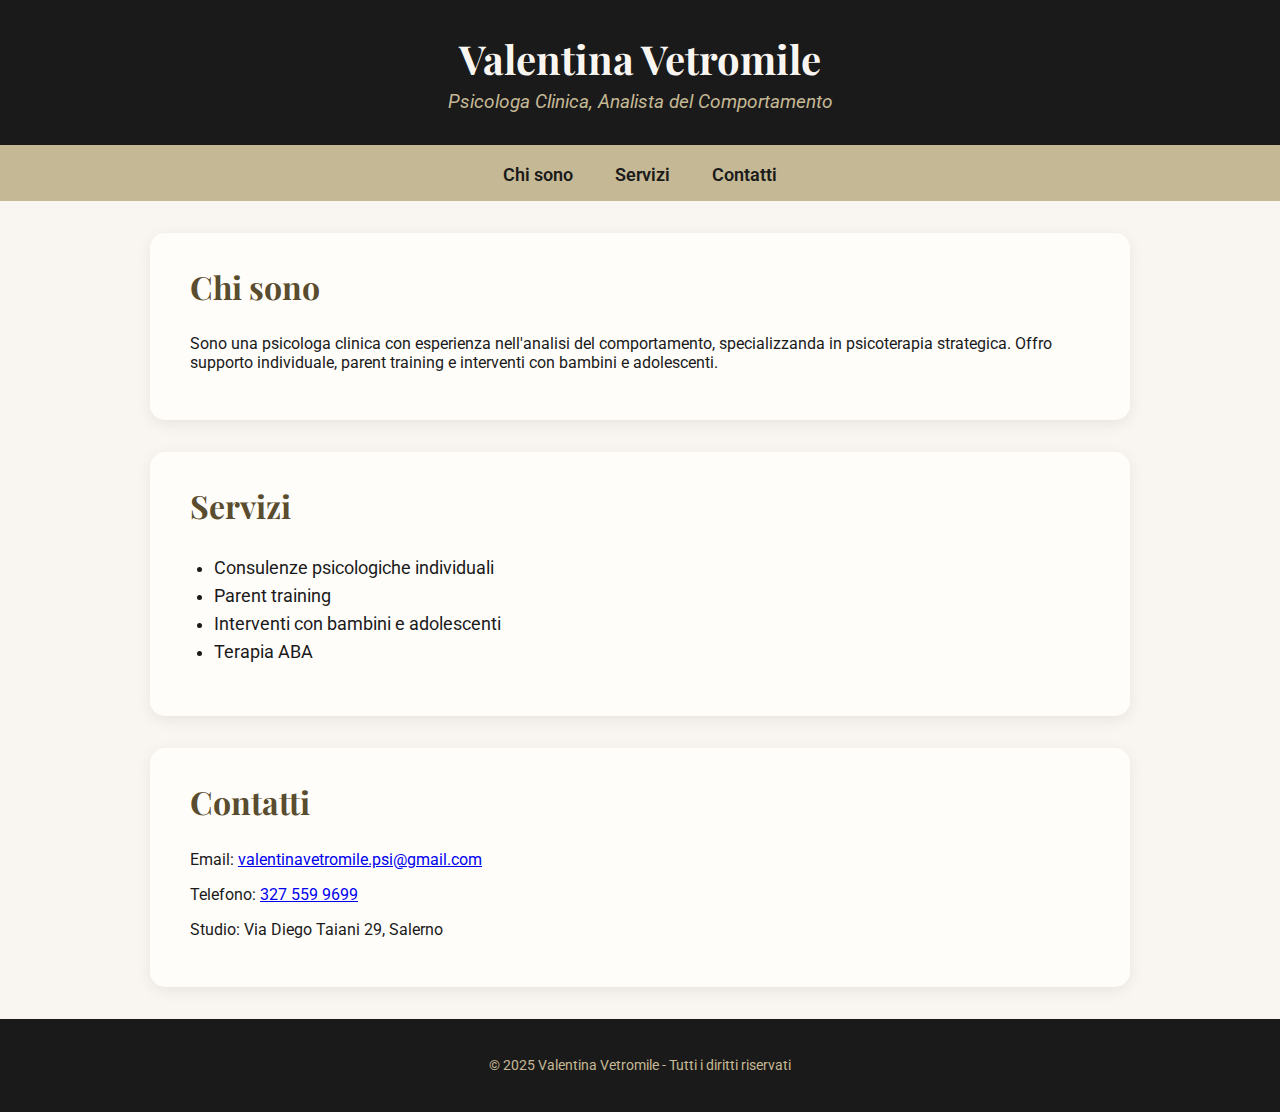
<file: index.html>
<!DOCTYPE html>
<html lang="it">
<head>
    <meta charset="UTF-8">
    <meta name="viewport" content="width=device-width, initial-scale=1.0">
    <title>Valentina Vetromile - Psicologa</title>
    <link rel="stylesheet" href="style.css">
</head>
<body>
    <header>
        <h1>Valentina Vetromile</h1>
        <p>Psicologa Clinica, Analista del Comportamento</p>
    </header>

    <nav>
        <a href="#chi-sono">Chi sono</a>
        <a href="#servizi">Servizi</a>
        <a href="#contatti">Contatti</a>
    </nav>

    <section id="chi-sono">
        <h2>Chi sono</h2>
        <p>Sono una psicologa clinica con esperienza nell'analisi del comportamento, specializzanda in psicoterapia strategica. Offro supporto individuale, parent training e interventi con bambini e adolescenti.</p>
    </section>

    <section id="servizi">
        <h2>Servizi</h2>
        <ul>
            <li>Consulenze psicologiche individuali</li>
            <li>Parent training</li>
            <li>Interventi con bambini e adolescenti</li>
            <li>Terapia ABA</li>
        </ul>
    </section>

    <section id="contatti">
        <h2>Contatti</h2>
        <p>Email: <a href="mailto:valentinavetromile.psi@gmail.com">valentinavetromile.psi@gmail.com</a></p>
        <p>Telefono: <a href="tel:+393275599699">327 559 9699</a></p>
        <p>Studio: Via Diego Taiani 29, Salerno</p>
    </section>

    <footer>
        <p>&copy; 2025 Valentina Vetromile - Tutti i diritti riservati</p>
    </footer>
</body>
</html>
</file>
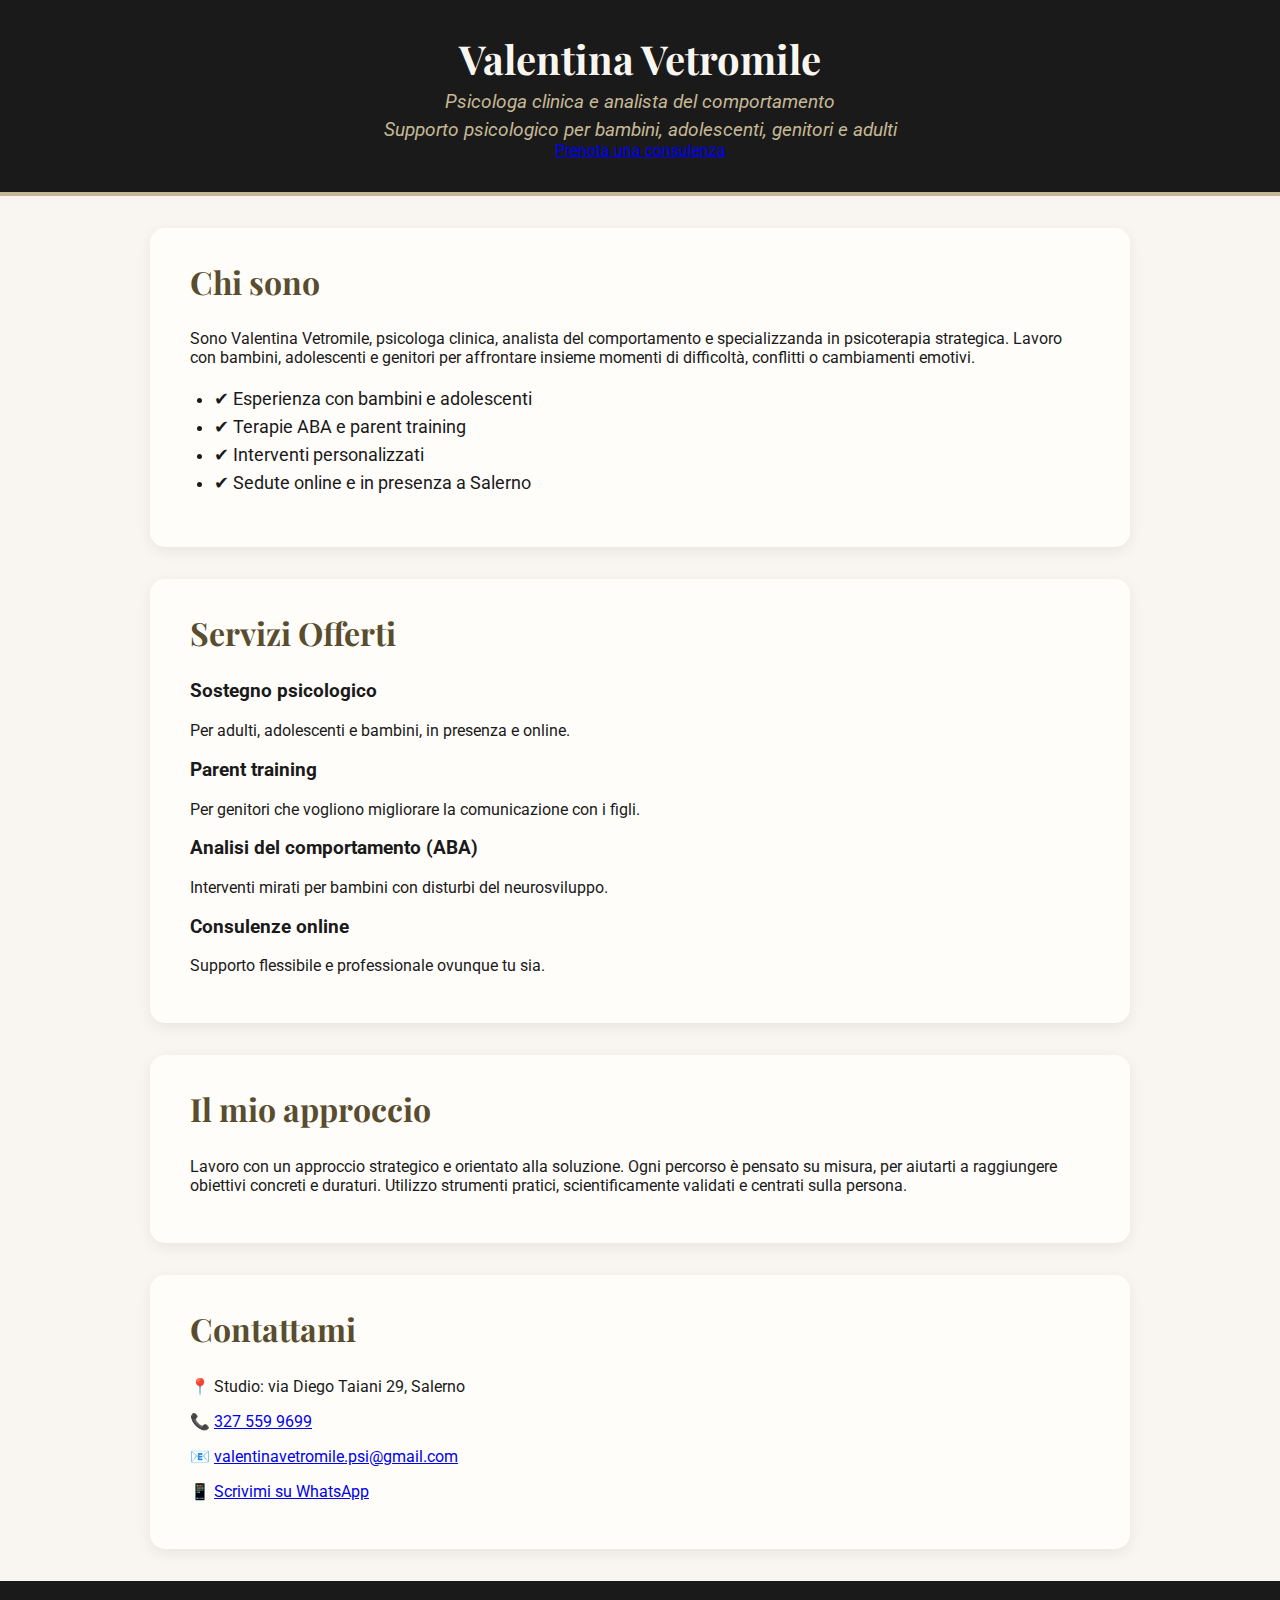
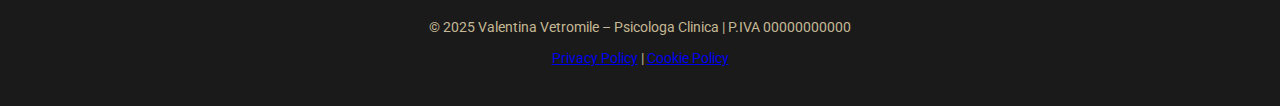
<file: index.html.html>
<!DOCTYPE html>
<html lang="it">
<head>
  <meta charset="UTF-8" />
  <meta name="viewport" content="width=device-width, initial-scale=1.0" />
  <title>Valentina Vetromile - Psicologa</title>
  <link rel="stylesheet" href="style.css" />
</head>
<body>

  <!-- Hero / Header -->
  <header class="hero">
    <div class="container">
      <h1>Valentina Vetromile</h1>
      <p>Psicologa clinica e analista del comportamento</p>
      <p>Supporto psicologico per bambini, adolescenti, genitori e adulti</p>
      <a href="#contatti" class="btn">Prenota una consulenza</a>
    </div>
  </header>

  <!-- Chi Sono -->
  <section id="chi-sono" class="section">
    <div class="container">
      <h2>Chi sono</h2>
      <p>
        Sono Valentina Vetromile, psicologa clinica, analista del comportamento e specializzanda in psicoterapia strategica.
        Lavoro con bambini, adolescenti e genitori per affrontare insieme momenti di difficoltà, conflitti o cambiamenti emotivi.
      </p>
      <ul>
        <li>✔ Esperienza con bambini e adolescenti</li>
        <li>✔ Terapie ABA e parent training</li>
        <li>✔ Interventi personalizzati</li>
        <li>✔ Sedute online e in presenza a Salerno</li>
      </ul>
    </div>
  </section>

  <!-- Servizi -->
  <section id="servizi" class="section light">
    <div class="container">
      <h2>Servizi Offerti</h2>
      <div class="grid">
        <div class="card">
          <h3>Sostegno psicologico</h3>
          <p>Per adulti, adolescenti e bambini, in presenza e online.</p>
        </div>
        <div class="card">
          <h3>Parent training</h3>
          <p>Per genitori che vogliono migliorare la comunicazione con i figli.</p>
        </div>
        <div class="card">
          <h3>Analisi del comportamento (ABA)</h3>
          <p>Interventi mirati per bambini con disturbi del neurosviluppo.</p>
        </div>
        <div class="card">
          <h3>Consulenze online</h3>
          <p>Supporto flessibile e professionale ovunque tu sia.</p>
        </div>
      </div>
    </div>
  </section>

  <!-- Approccio -->
  <section id="approccio" class="section">
    <div class="container">
      <h2>Il mio approccio</h2>
      <p>
        Lavoro con un approccio strategico e orientato alla soluzione. Ogni percorso è pensato su misura, per aiutarti a raggiungere obiettivi concreti e duraturi.  
        Utilizzo strumenti pratici, scientificamente validati e centrati sulla persona.
      </p>
    </div>
  </section>

  <!-- Contatti -->
  <section id="contatti" class="section light">
    <div class="container">
      <h2>Contattami</h2>
      <p>📍 Studio: via Diego Taiani 29, Salerno</p>
      <p>📞 <a href="tel:+393275599699">327 559 9699</a></p>
      <p>📧 <a href="mailto:valentinavetromile.psi@gmail.com">valentinavetromile.psi@gmail.com</a></p>
      <p>📱 <a href="https://wa.me/393275599699" target="_blank">Scrivimi su WhatsApp</a></p>
    </div>
  </section>

  <!-- Footer -->
  <footer class="footer">
    <div class="container">
      <p>&copy; 2025 Valentina Vetromile – Psicologa Clinica | P.IVA 00000000000</p>
      <p><a href="#">Privacy Policy</a> | <a href="#">Cookie Policy</a></p>
    </div>
  </footer>

</body>
</html>
</file>
<file: style.css>
@import url('https://fonts.googleapis.com/css2?family=Playfair+Display:wght@700&family=Roboto&display=swap');

body {
    font-family: 'Roboto', sans-serif;
    background: #f9f6f1;
    color: #222;
    margin: 0;
    padding: 0;
}

header {
    background: #1a1a1a;
    color: #f9f6f1;
    text-align: center;
    padding: 2rem 1rem;
    border-bottom: 4px solid #c5b895;
}

header .logo {
    width: 80px;
    margin-bottom: 0.5rem;
}

header h1 {
    font-family: 'Playfair Display', serif;
    font-weight: 700;
    font-size: 2.5rem;
    margin: 0;
}

header p {
    font-size: 1.2rem;
    margin: 0.3rem 0 0;
    font-style: italic;
    color: #c5b895;
}

nav {
    background: #c5b895;
    text-align: center;
    padding: 1rem 0;
}

nav a {
    color: #1a1a1a;
    text-decoration: none;
    font-weight: 600;
    margin: 0 1.2rem;
    font-size: 1.1rem;
    transition: color 0.3s ease;
}

nav a:hover {
    color: #5a4d2f;
}

section#hero {
    position: relative;
    max-width: 900px;
    margin: 2rem auto;
    border-radius: 15px;
    overflow: hidden;
    box-shadow: 0 8px 20px rgba(0,0,0,0.15);
}

.hero-img {
    width: 100%;
    display: block;
    filter: brightness(0.8);
    border-radius: 15px;
}

.hero-text {
    position: absolute;
    top: 30%;
    left: 5%;
    color: #f9f6f1;
    max-width: 450px;
}

.hero-text h2 {
    font-family: 'Playfair Display', serif;
    font-size: 2.8rem;
    margin: 0 0 0.3rem;
    color: white;
}

.hero-text p {
    font-size: 1.2rem;
    margin-bottom: 1rem;
}

.cta-button {
    background: #1a1a1a;
    color: #c5b895;
    padding: 0.8rem 1.6rem;
    text-decoration: none;
    font-weight: 600;
    border-radius: 8px;
    box-shadow: 0 4px 8px rgba(197,184,149,0.4);
    transition: background-color 0.3s ease;
}

.cta-button:hover {
    background: #5a4d2f;
    color: #f9f6f1;
}

section {
    max-width: 900px;
    margin: 2rem auto;
    background: #fffdfa;
    padding: 2rem 2.5rem;
    border-radius: 15px;
    box-shadow: 0 4px 15px rgba(0,0,0,0.07);
    color: #1a1a1a;
}

section h2 {
    font-family: 'Playfair Display', serif;
    font-size: 2rem;
    color: #5a4d2f;
    margin-top: 0;
}

ul {
    padding-left: 1.5rem;
    font-size: 1.1rem;
    line-height: 1.6;
}

footer {
    text-align: center;
    padding: 1.5rem;
    background: #1a1a1a;
    color: #c5b895;
    font-size: 0.9rem;
}
.booking-form {
    display: flex;
    flex-direction: column;
    gap: 1rem;
}

.booking-form label {
    font-weight: bold;
    color: #5a4d2f;
}

.booking-form input, .booking-form textarea {
    padding: 0.8rem;
    border: 1px solid #c5b895;
    border-radius: 8px;
    font-size: 1rem;
}

.booking-form button {
    background: #1a1a1a;
    color: #c5b895;
    padding: 0.8rem 1.6rem;
    text-decoration: none;
    font-weight: 600;
    border-radius: 8px;
    cursor: pointer;
    transition: background-color 0.3s ease;
}
.logo {
    width: 80px;
    height: auto;
    background-color: #f9f6f1; /* Beige chiaro */
    padding: 0.5rem;
    border-radius: 50%; /* Puoi usare 8px per bordi meno tondi */
}

.booking-form button:hover {
    background: #5a4d2f;
    color: #f9f6f1;
}
/* Stili responsive per dispositivi mobili */
@media screen and (max-width: 768px) {
    header.navbar {
        flex-direction: column;
        align-items: center;
    }

    header.navbar nav ul {
        flex-direction: column;
        gap: 10px;
        padding: 0;
    }

    .hero-text h1 {
        font-size: 24px;
        padding: 10px;
    }

    .hero {
        background-position: center;
        background-size: cover;
    }

    .container {
        padding: 10px;
    }

    form {
        width: 100%;
    }

    input, textarea {
        width: 100%;
        box-sizing: border-box;
    }

    footer {
        padding: 10px;
        font-size: 14px;
    }
}
@media screen and (max-width: 768px) {
    .hero-text h1 {
        font-size: 26px;
        padding: 10px;
        text-align: center;
        line-height: 1.2;
    }

    .hero-text p {
        font-size: 16px;
        padding: 0 10px;
        text-align: center;
    }

    header.navbar nav ul {
        flex-direction: column;
        gap: 10px;
        padding: 0;
    }

    .hero {
        background-size: cover;
        background-position: center;
        min-height: 60vh;
        display: flex;
        justify-content: center;
        align-items: center;
    }

    .container {
        padding: 10px;
    }

    input, textarea {
        width: 100%;
        box-sizing: border-box;
    }
}
@media screen and (max-width: 768px) {
    .hero {
        padding: 60px 20px; /* più spazio sopra e ai lati */
    }

    .hero h1 {
        font-size: 32px; /* riduco la dimensione del titolo su mobile */
        text-align: center;
    }

    .hero p {
        font-size: 16px; /* testo descrittivo più piccolo e leggibile */
        text-align: center;
    }

    .hero img {
        filter: brightness(0.6); /* scurisco l'immagine per migliorare il contrasto del testo */
    }
}
</file>
